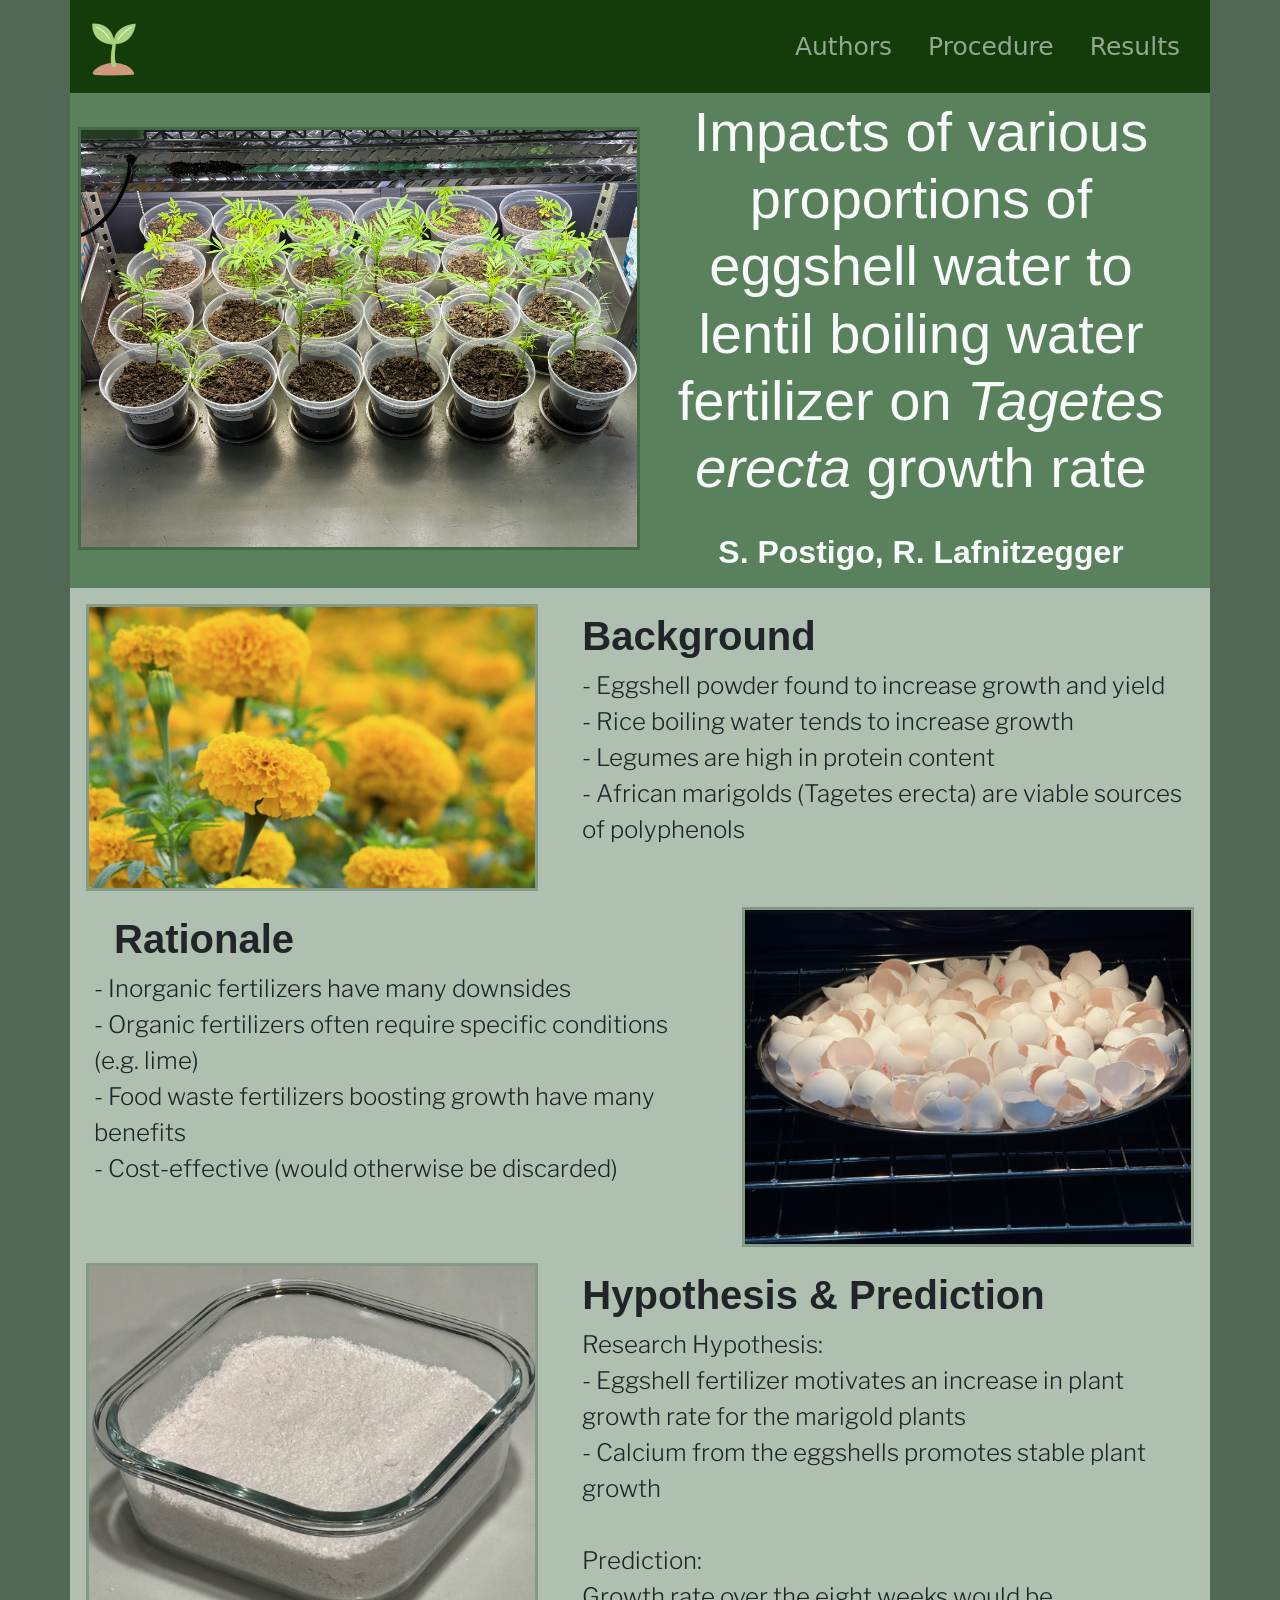
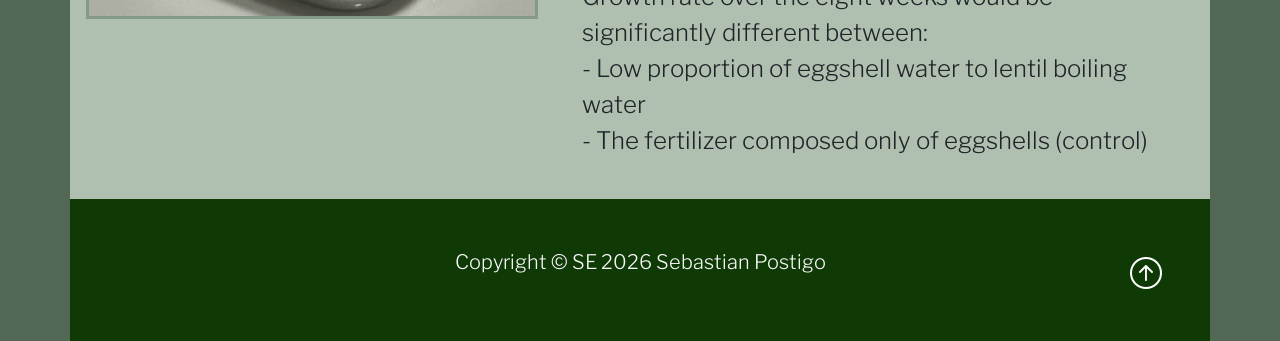
<file: index.html>
<!DOCTYPE html>
<html lang="en">

<head>
    <meta charset="UTF-8">
    <meta name="viewport" content="width=device-width, initial-scale=1.0">
    <title>Marigold Research Site - Sebastian Postigo</title>

    <link href="https://cdn.jsdelivr.net/npm/bootstrap@5.3.8/dist/css/bootstrap.min.css" rel="stylesheet"
        integrity="sha384-sRIl4kxILFvY47J16cr9ZwB07vP4J8+LH7qKQnuqkuIAvNWLzeN8tE5YBujZqJLB" crossorigin="anonymous">

    <link rel="stylesheet" href="https://cdn.jsdelivr.net/npm/bootstrap-icons@1.13.1/font/bootstrap-icons.min.css">
    <link rel="stylesheet" href="styles.css">

    <script src="https://cdn.jsdelivr.net/npm/bootstrap@5.3.8/dist/js/bootstrap.bundle.min.js"
        integrity="sha384-FKyoEForCGlyvwx9Hj09JcYn3nv7wiPVlz7YYwJrWVcXK/BmnVDxM+D2scQbITxI"
        crossorigin="anonymous"></script>

    <!-- Fonts -->
    <link rel="preconnect" href="https://fonts.googleapis.com">
    <link rel="preconnect" href="https://fonts.gstatic.com" crossorigin>
    <link href="https://fonts.googleapis.com/css2?family=Libre+Franklin:ital,wght@0,100..900;1,100..900&display=swap" rel="stylesheet">
    <link href="https://fonts.googleapis.com/css2?family=Roboto+Flex:opsz,wght,XOPQ,XTRA,YOPQ,YTDE,YTFI,YTLC,YTUC@8..144,100..1000,96,468,79,-203,738,514,712&display=swap" rel="stylesheet">
</head>

<body class="body">
    <div class="container-lg min-vh-100 navbar-container">
        <header>
            <!--Navbar-->
            <nav class="navbar container-lg fixed-top navbar-expand-lg nav-background-color" data-bs-theme="dark">
                <div class="container">
                    <a href="#" class="navbar-brand"> <!--Website Brand-->
                        <img src="img/plant-icon.png" alt="Home" class="d-inline-block align-text-top w-50 hover-grow">
                    </a>

                    <!--Hamburger Menu Button-->
                    <button class="navbar-toggler" type="button" data-bs-toggle="collapse" data-bs-target="#navmenu">
                        <span class="navbar-toggler-icon"></span>
                    </button>

                    <!--Collapsible navbar menu with custom hover underline CSS animation-->
                    <div class="collapse navbar-collapse" id="navmenu"> <!-- Links to Hamburger iocn-->
                        <ul class="navbar-nav ms-auto"> <!--ms auto provides auto margin spacing-->
                            <li class="nav-itm">
                                <a href="authors.html"
                                    class="nav-link hover-underline-animation nav-menu-item">Authors</a>
                            </li>
                            <li class="nav-itm">
                                <a href="procedure.html"
                                    class="nav-link hover-underline-animation nav-menu-item">Procedure</a>
                            </li>
                            <li class="nav-itm">
                                <a href="results.html"
                                    class="nav-link hover-underline-animation nav-menu-item">Results</a>
                            </li>
                        </ul>
                    </div>
                </div>
            </nav>
        </header>

        <!-- Showcase-->
        <section class="showcase text-light p-2 text-center">
            <div class="container">
                <div class="row">
                    <div class="col-sm-6 p-0 d-flex align-items-center">
                        <img class="img-fluid" src="img/plant-grid.jpg" alt="Plant Grid">
                        <!-- img-fluid won't expand image larger than container and will scale
                            appropriately if the browser gets narrower than the image's set width-->
                    </div>
                    <div class="col-sm-6 p-0 d-flex align-items-center">
                        <div class="container">
                            <h1 class="display-4">Impacts of various proportions of eggshell water
                                 to lentil boiling water fertilizer on <em>Tagetes erecta</em> growth rate</h1>
                            <!-- diplay-4 will make the <h1> tag stand out-->
                                <br>
                            <h2><strong>S. Postigo, R. Lafnitzegger</strong></h2>
                        </div>
                    </div>
                </div>
            </div>
        </section>

        <section class="overview text-dark p-2 text-left"> <!-- Overview-->
            <div class="container">
                <div class="row">
                    <div class="col-sm-5 p-2">
                        <img src="img/marigolds.png" alt="Marigolds" class="grow img-fluid">
                    </div>
                    <div class="col-sm-7 p-3">
                        <h1 class="overview-left-padding"><strong>Background</strong></h1>
                        <!--overview-left-padding - custom padding left side-->
                        <p class="lead overview-font overview-left-padding">
                            - Eggshell powder found to increase growth and yield<br>
                            - Rice boiling water tends to increase growth<br>
                            - Legumes are high in protein content<br>
                            - African marigolds (Tagetes erecta) are viable sources of polyphenols
                        </p>
                    </div>
                </div>

                <div class="row">
                    <div class="col-sm-7 p-3">
                        <h1 class="overview-left-padding"><strong>Rationale</strong></h1>
                        <!--overview-right-padding - custom padding left side-->
                        <p class="lead overview-font overview-right-padding">
                            - Inorganic fertilizers have many downsides<br>
                            - Organic fertilizers often require specific conditions (e.g. lime)<br>
                            - Food waste fertilizers boosting growth have many benefits<br>
                            - Cost-effective (would otherwise be discarded)
                        </p>
                    </div>
                    <div class="col-sm-5 p-2">
                        <img src="img/eggshell-bake.jpg" alt="Eggshells in Oven" class="grow img-fluid">
                    </div>



                </div>

                <div class="row">
                    <div class="col-sm-5 p-2">
                        <img src="img/eggshell-powder.png" alt="Eggshell Powder" class="grow img-fluid">
                    </div>
                    <div class="col-sm-7 p-3">
                        <h1 class="overview-left-padding"><strong>Hypothesis & Prediction</strong></h1>
                        <!--overview-left-padding - custom padding left side-->
                        <p class="lead overview-font overview-left-padding">
                            Research Hypothesis:<br>
                            - Eggshell fertilizer motivates an increase in plant growth rate for the marigold plants<br>
                            - Calcium from the eggshells promotes stable plant growth<br>
                            <br>
                            Prediction:<br>
                            Growth rate over the eight weeks would be significantly different between:<br>
                            - Low proportion of eggshell water to lentil boiling water<br>
                            - The fertilizer composed only of eggshells (control)
                        </p>
                    </div>
                </div>
            </div>
        </section>

        <!--Footer-->
        <footer class="p-5 footer text-light text-center position-relative">
            <div class="container">
                <p class="lead">Copyright &copy; SE 2026 Sebastian Postigo</p>
                <a href="#" class="position-absolute bottom-0 end-0 p-5 hover-grow">
                    <i class="bi bi-arrow-up-circle h2 icon-white"></i>
                </a>
            </div>
        </footer>

    </div>
</body>

</html>
</file>
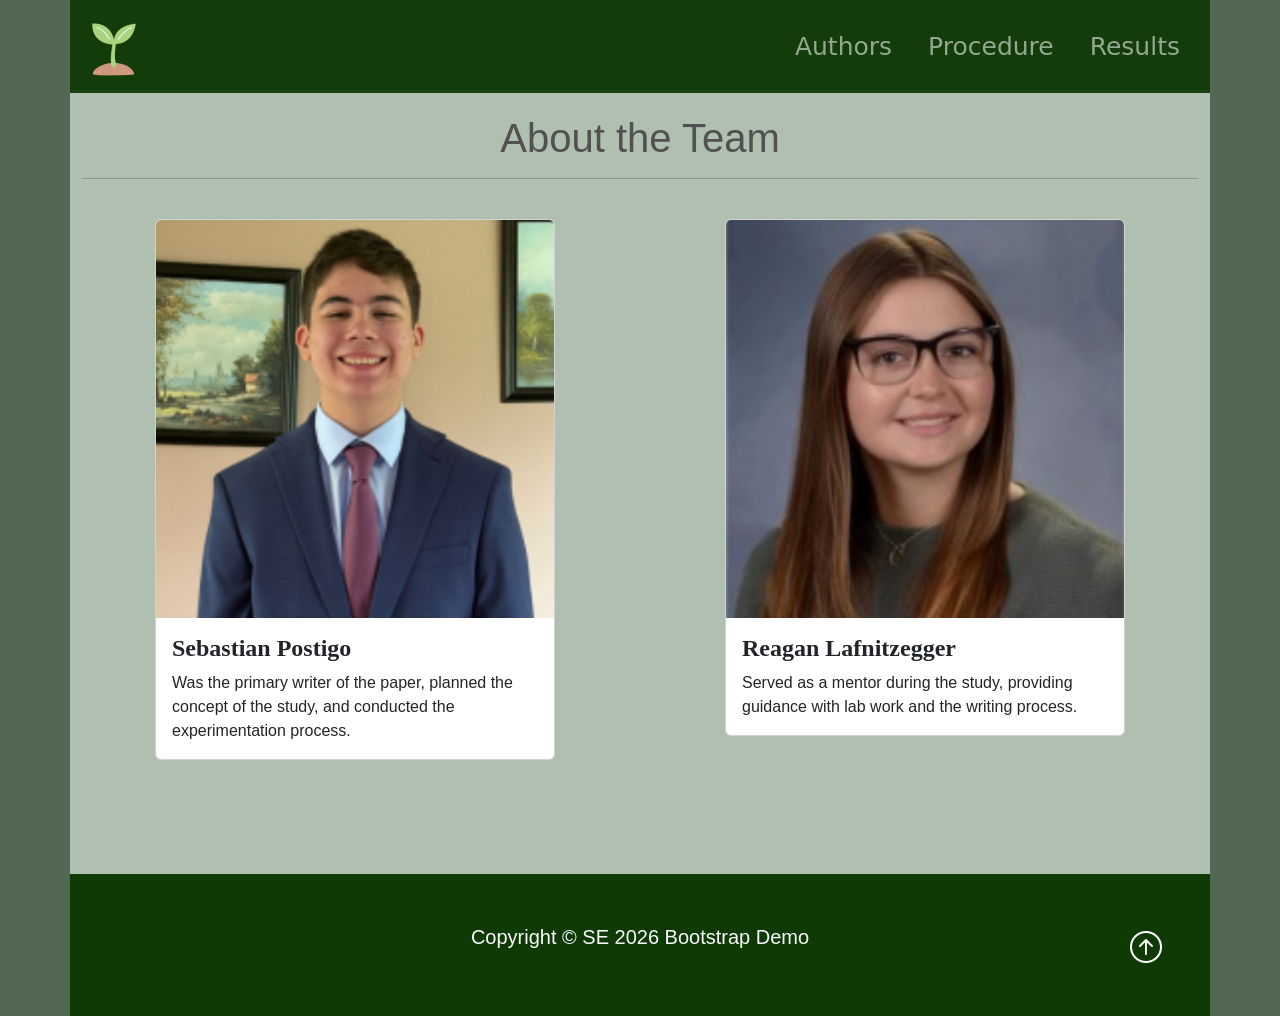
<file: authors.html>
<!DOCTYPE html>
<html lang="en">

<head>
    <meta charset="UTF-8">
    <meta name="viewport" content="width=device-width, initial-scale=1.0">
    <title>Authors</title>

    <link href="https://cdn.jsdelivr.net/npm/bootstrap@5.3.8/dist/css/bootstrap.min.css" rel="stylesheet"
        integrity="sha384-sRIl4kxILFvY47J16cr9ZwB07vP4J8+LH7qKQnuqkuIAvNWLzeN8tE5YBujZqJLB" crossorigin="anonymous">

    <link rel="stylesheet" href="https://cdn.jsdelivr.net/npm/bootstrap-icons@1.13.1/font/bootstrap-icons.min.css">
    <link rel="stylesheet" href="styles.css">

    <script src="https://cdn.jsdelivr.net/npm/bootstrap@5.3.8/dist/js/bootstrap.bundle.min.js"
        integrity="sha384-FKyoEForCGlyvwx9Hj09JcYn3nv7wiPVlz7YYwJrWVcXK/BmnVDxM+D2scQbITxI"
        crossorigin="anonymous"></script>
</head>

<body class="body">
    <div class="container-lg min-vh-100 navbar-container">
        <header>
            <!--Navbar-->
            <nav class="navbar container-lg fixed-top navbar-expand-lg nav-background-color" data-bs-theme="dark">
                <div class="container">
                    <a href="index.html" class="navbar-brand"> <!--Website Brand-->
                        <img src="img/plant-icon.png" alt="Home" class="d-inline-block align-text-top w-50 hover-grow">
                    </a>

                    <!--Hamburger Menu Button-->
                    <button class="navbar-toggler" type="button" data-bs-toggle="collapse" data-bs-target="#navmenu">
                        <span class="navbar-toggler-icon"></span>
                    </button>

                    <!--Collapsible navbar menu with custom hover underline CSS animation-->
                    <div class="collapse navbar-collapse" id="navmenu"> <!-- Links to Hamburger iocn-->
                        <ul class="navbar-nav ms-auto"> <!--ms auto provides auto margin spacing-->
                            <li class="nav-itm">
                                <a href="authors.html"
                                    class="nav-link hover-underline-animation nav-menu-item">Authors</a>
                            </li>
                            <li class="nav-itm">
                                <a href="procedure.html"
                                    class="nav-link hover-underline-animation nav-menu-item">Procedure</a>
                            </li>
                            <li class="nav-itm">
                                <a href="results.html"
                                    class="nav-link hover-underline-animation nav-menu-item">Results</a>
                            </li>
                        </ul>
                    </div>
                </div>
            </nav>
        </header>

        <!-- About the Team-->
        <section class="authors">
            <div class="container">
                <br> <!-- Line break-->
                <h1 class="text-center about-team">About the Team</h1>
                <hr><br> <!-- Horizontal line and line break-->

                <!-- Cards organized in a 2 x 2 table format-->
                <div class="row row-cols-1 row-cols-md-2 g-4 authors-table">
                    <div class="col">
                        <div class="card about">
                            <img src="img/sebastian.png" alt="Sebastian Postigo" class="card-img-top">
                            <div class="card-body">
                                <h4 class="card-title">Sebastian Postigo</h4>
                                <p class="card-text">Was the primary writer of the paper, planned the concept of the study, and conducted the experimentation process.</p>
                            </div>
                        </div>
                    </div>
                    <div class="col">
                        <div class="card about">
                            <img src="img/lafnitz.jpg" alt="Reagan Lafnitzegger" class="card-img-top">
                            <div class="card-body">
                                <h4 class="card-title">Reagan Lafnitzegger</h4>
                                <p class="card-text">Served as a mentor during the study, providing guidance with lab work and the writing process.</p>
                            </div>
                        </div>
                    </div>


                </div>


            </div>
        </section>

        <!--Footer-->
        <footer class="p-5 footer text-light text-center position-relative">
            <div class="container">
                <p class="lead">Copyright &copy; SE 2026 Bootstrap Demo</p>
                <a href="#" class="position-absolute bottom-0 end-0 p-5 hover-grow">
                    <i class="bi bi-arrow-up-circle h2 icon-white"></i>
                </a>
            </div>
        </footer>

    </div>
</body>

</html>
</file>
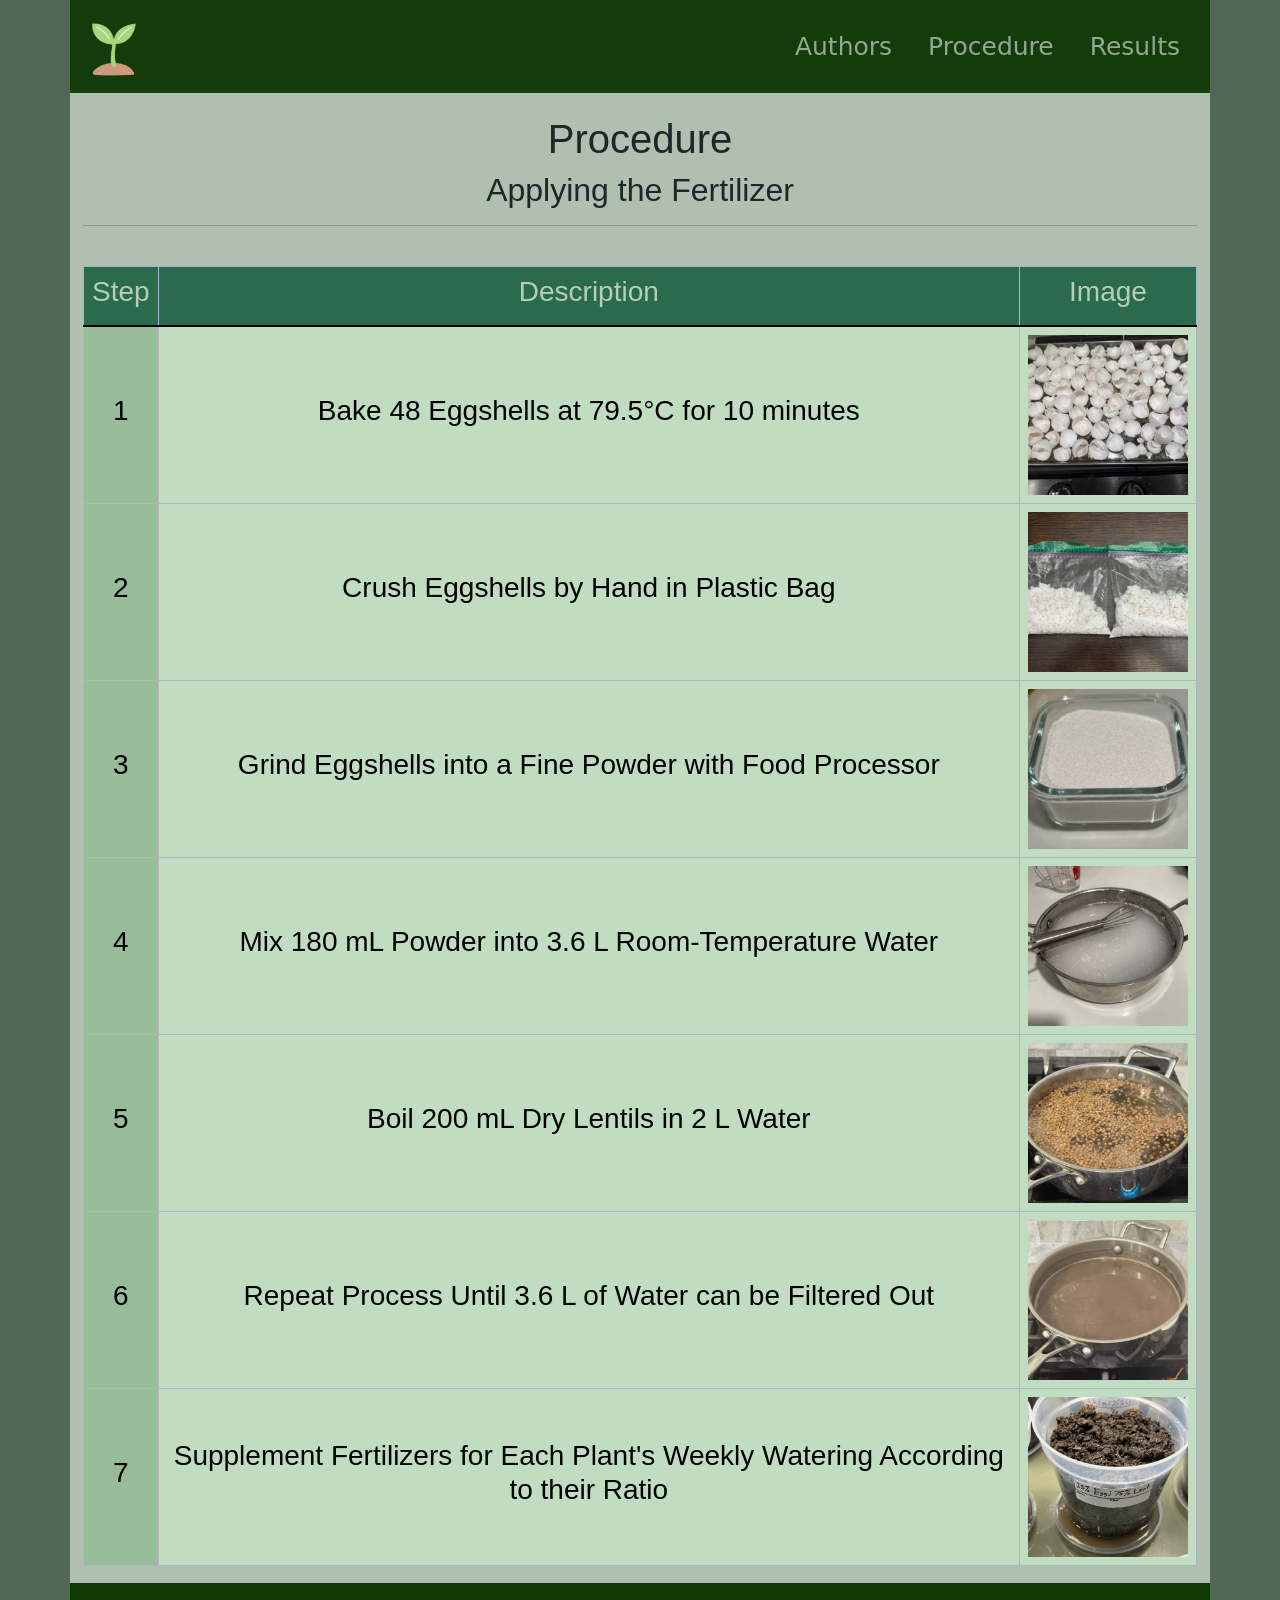
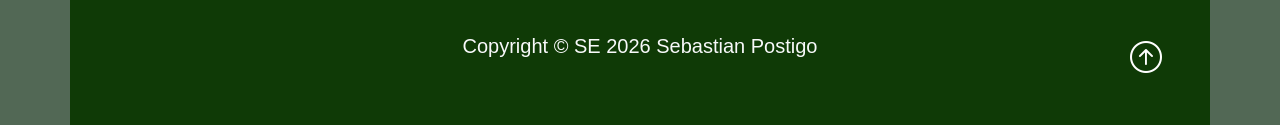
<file: procedure.html>
<!DOCTYPE html>
<html lang="en">

<head>
    <meta charset="UTF-8">
    <meta name="viewport" content="width=device-width, initial-scale=1.0">
    <title>Procedure</title>

    <link href="https://cdn.jsdelivr.net/npm/bootstrap@5.3.8/dist/css/bootstrap.min.css" rel="stylesheet"
        integrity="sha384-sRIl4kxILFvY47J16cr9ZwB07vP4J8+LH7qKQnuqkuIAvNWLzeN8tE5YBujZqJLB" crossorigin="anonymous">

    <link rel="stylesheet" href="https://cdn.jsdelivr.net/npm/bootstrap-icons@1.13.1/font/bootstrap-icons.min.css">
    <link rel="stylesheet" href="styles.css">

    <script src="https://cdn.jsdelivr.net/npm/bootstrap@5.3.8/dist/js/bootstrap.bundle.min.js"
        integrity="sha384-FKyoEForCGlyvwx9Hj09JcYn3nv7wiPVlz7YYwJrWVcXK/BmnVDxM+D2scQbITxI"
        crossorigin="anonymous"></script>
</head>

<body class="body">
    <div class="container-lg min-vh-100 navbar-container">
        <header>
            <!--Navbar-->
            <nav class="navbar container-lg fixed-top navbar-expand-lg nav-background-color" data-bs-theme="dark">
                <div class="container">
                    <a href="index.html" class="navbar-brand"> <!--Website Brand-->
                        <img src="img/plant-icon.png" alt="Home" class="d-inline-block align-text-top w-50 hover-grow">
                    </a>

                    <!--Hamburger Menu Button-->
                    <button class="navbar-toggler" type="button" data-bs-toggle="collapse" data-bs-target="#navmenu">
                        <span class="navbar-toggler-icon"></span>
                    </button>

                    <!--Collapsible navbar menu with custom hover underline CSS animation-->
                    <div class="collapse navbar-collapse" id="navmenu"> <!-- Links to Hamburger iocn-->
                        <ul class="navbar-nav ms-auto"> <!--ms auto provides auto margin spacing-->
                            <li class="nav-itm">
                                <a href="authors.html"
                                    class="nav-link hover-underline-animation nav-menu-item">Authors</a>
                            </li>
                            <li class="nav-itm">
                                <a href="procedure.html"
                                    class="nav-link hover-underline-animation nav-menu-item">Procedure</a>
                            </li>
                            <li class="nav-itm">
                                <a href="results.html"
                                    class="nav-link hover-underline-animation nav-menu-item">Results</a>
                            </li>
                        </ul>
                    </div>
                </div>
            </nav>
        </header>

        <!-- Applying the fertilizer-->
        <section class="procedure">
            <div class="container">
                <br>
                <div class="text-center">
                    <h1>Procedure</h1>
                    <h2>Applying the Fertilizer</h2>
                </div>

                <hr>
                <br>

                <table class="table text-center table-light table-bordered border-dark-subtle">
                    <thead>
                        <tr class="table-primary table-head-color">
                            <th>
                                <h3>Step</h3>
                            </th>
                            <th>
                                <h3>Description</h3>
                            </th>
                            <th>
                                <h3>Image</h3>
                            </th>
                        </tr>
                    </thead>

                    <tbody class="table-group-divider">
                        <!-- Row 1-->
                        <tr class="align-middle">
                            <!-- scope = "rpw" specifies the header cell is the header for a row-->
                            <th scope="row" class="table-secondary table-step-color">
                                <h3>1</h3>
                            </th>
                            <td>
                                <h3 class="howTo">Bake 48 Eggshells at 79.5&deg;C for 10 minutes</h3>
                            </td>
                            <td class="text-center"><img class="grow" src="img/eggshell-bake-procedure.png" alt="Eggshells Baked"></td>
                        </tr>

                        <!-- Row 2-->
                        <tr class="align-middle">
                            <!-- scope = "rpw" specifies the header cell is the header for a row-->
                            <th scope="row" class="table-secondary table-step-color">
                                <h3>2</h3>
                            </th>
                            <td>
                                <h3 class="howTo">Crush Eggshells by Hand in Plastic Bag</h3>
                            </td>
                            <td class="text-center"><img class="grow" src="img/eggshell-crushed.png" alt="Crushed Eggshells"></td>
                        </tr>

                        <!-- Row 3-->
                        <tr class="align-middle">
                            <!-- scope = "rpw" specifies the header cell is the header for a row-->
                            <th scope="row" class="table-secondary table-step-color">
                                <h3>3</h3>
                            </th>
                            <td>
                                <h3 class="howTo">Grind Eggshells into a Fine Powder with Food Processor
                                </h3>
                            </td>
                            <td class="text-center"><img class="grow" src="img/eggshell-powder-procedure.png" alt="Eggshell Powder"></td>
                        </tr>

                        <!-- Row 4-->
                        <tr class="align-middle">
                            <!-- scope = "rpw" specifies the header cell is the header for a row-->
                            <th scope="row" class="table-secondary table-step-color">
                                <h3>4</h3>
                            </th>
                            <td>
                                <h3 class="howTo">Mix 180 mL Powder into 3.6 L Room-Temperature Water</h3>
                            </td>
                            <td class="text-center"><img class="grow" src="img/eggshell-water.png" alt="Eggshell Liquid Fertilizer"></td>
                        </tr>

                        <!-- Row 5-->
                        <tr class="align-middle">
                            <!-- scope = "rpw" specifies the header cell is the header for a row-->
                            <th scope="row" class="table-secondary table-step-color">
                                <h3>5</h3>
                            </th>
                            <td>
                                <h3 class="howTo">Boil 200 mL Dry Lentils in 2 L Water</h3>
                            </td>
                            <td class="text-center"><img class="grow" src="img/lentil-boil.png" alt="Lentils Boiling"></td>
                        </tr>

                        <!-- Row 6-->
                        <tr class="align-middle">
                            <!-- scope = "rpw" specifies the header cell is the header for a row-->
                            <th scope="row" class="table-secondary table-step-color">
                                <h3>6</h3>
                            </th>
                            <td>
                                <h3 class="howTo">Repeat Process Until 3.6 L of Water can be Filtered Out</h3>
                            </td>
                            <td class="text-center"><img class="grow" src="img/lentil-water.png" alt="Lentil Liquid Fertilizer"></td>
                        </tr>

                        <!-- Row 7-->
                        <tr class="align-middle">
                            <!-- scope = "rpw" specifies the header cell is the header for a row-->
                            <th scope="row" class="table-secondary table-step-color">
                                <h3>7</h3>
                            </th>
                            <td>
                                <h3 class="howTo">Supplement Fertilizers for Each Plant's Weekly Watering According to their Ratio</h3>
                            </td>
                            <td class="text-center"><img class="grow" src="img/plant-pot.png" alt="Plant Pot"></td>
                        </tr>
                    </tbody>
                </table>

            </div>
        </section>

        <!--Footer-->
        <footer class="p-5 footer text-light text-center position-relative">
            <div class="container">
                <p class="lead">Copyright &copy; SE 2026 Sebastian Postigo</p>
                <a href="#" class="position-absolute bottom-0 end-0 p-5 hover-grow">
                    <i class="bi bi-arrow-up-circle h2 icon-white"></i>
                </a>
            </div>
        </footer>

    </div>
</body>

</html>
</file>
<file: styles.css>
/* ---------------- Global Font ---------------- */

p {
    font-family: 'Libre Franklin', sans-serif;
    font-weight: lighter;
}

h1, h2, h3 {
    font-family: 'Roboto-Flex', sans-serif;
}

h4 {
    font-family: Georgia, serif;
    font-weight: bold;
}

/* ----------------- Class CSS ----------------- */

.about{
    width:400px;
    margin: auto;
}

.about-team{
    color:rgb(82, 81, 81)
}

.authors{
    background-color: #dbe3e7;
}

.body{
    background-color: rgb(82, 104, 85);
}

.chartjs-sample{
    background-color: #8fa3ab;
}

.footer{              
    top: 90px;
    position: relative;  
    background-color: #0f3a06;
}

.icon-white{            /* Arrow icon at bottom of page */
    color: #FFFFFF;
}

.navbar-container {
    padding: 0px 0px;
}

.nav-background-color{   /* navbar background color */
    background-color: #0f3a06f0;
}

.nav-menu-item{               /* navbar link text properties */
    font-size:25px;
    margin-left: 10px;
    margin-right: 10px;
}

.overview{
    background-color: #afbfb0;
}

section {
    position: relative;
    top: 90px;
}

.overview img {
    border: 3px solid #859a86;
}

img.grow {
    transform: scale(1);
    position: relative;
    z-index: 0;
    transition: transform 0.3s ease-in-out 0.3s;
}

img.grow:hover {
    z-index: 10;
    transform: scale(1.35);
}

.overview p {
    font-size: 1.5em;
}

.overview-left-padding{
    padding-left: 20px;
}

.overview-right-padding{  
    padding-right: 20px;
}

.procedure{
    background-color: #dbe3e7;
    padding: 1px;
}

.showcase{
    background-color: #59815b;
}

.showcase img {
    border: 3px solid #446945;
}

.hover-grow {
    transition: transform 0.1s ease-in-out;
    transform: scale(1);
}

.hover-grow:hover {
    transform: scale(1.1);
}

.authors {
    padding-bottom: 10%;
}

td img {
    width: 160px;
}

/*---------------- Procedure & Authors Coloring -----------*/
.authors {
    background-color: #afbfb0;
}

.card-color {
    background-color: #859a86;
}

.card-text-color {
    color: rgb(41, 53, 42);
}

.procedure {
    background-color: #afbfb0;
}

.table-head-color th {
    background-color: #2b6b4d !important;
    color: rgb(184, 204, 187);
}

.table-step-color {
    background-color: #97bc9a !important;
}

td {
    background-color: #c0ddc2 !important;
}

tbody tr {
    filter: brightness(100%);
    z-index: 0;
    transition: filter 160ms ease-in-out;
    position: relative;
}

tbody tr:hover {
    z-index: 2;
    filter: brightness(94%);
}

/* ----------------- ID CSS ----------------- */

#chart-wrapper{
    background-color: #afbfb0;
    margin: auto;
    padding: 10px; 
    min-height: 650px;
    justify-content: center;
    align-items: center;  
}

/* -----------------Underline Animation CSS -----------------*/

.hover-underline-animation {
    display: inline-block;
    position: relative;
    /*color: #0087ca;*/
  }
  
.hover-underline-animation:after {
    content: '';
    position: absolute;
    width: 100%;
    transform: scaleX(0);
    height: 2px;
    bottom: 0;
    left: 0;
    background-color: #eae6e6;
    /*transform-origin: bottom right;*/
    transition: transform 0.35s ease-out;
}
  
.hover-underline-animation:hover:after {
    transform: scaleX(1);
    /*transform-origin: bottom left;*/
}
</file>
